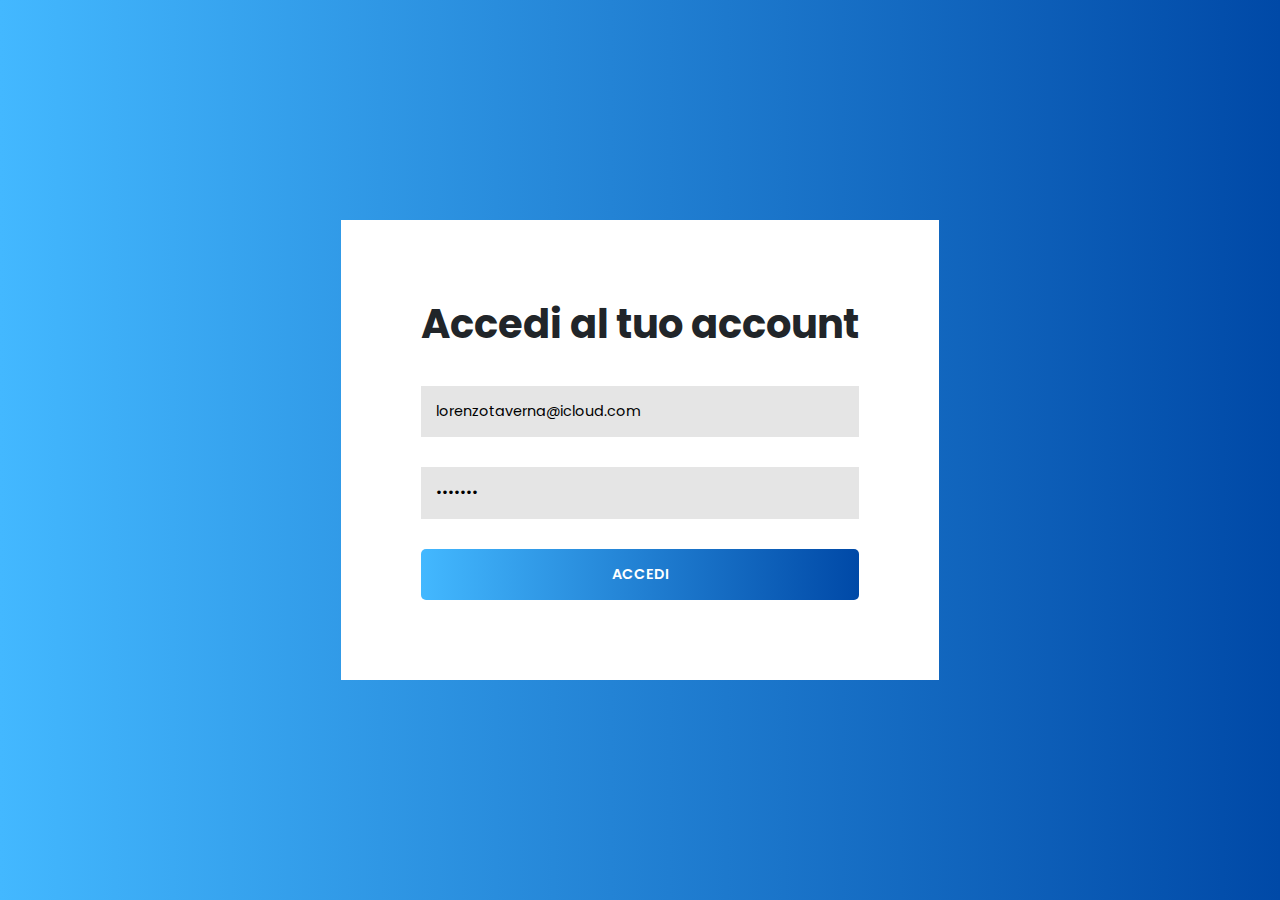
<file: index.html>
<!DOCTYPE html>
<html lang="it">
    <head>
        <meta charset="UTF-8">
        <meta name="viewport" content="width=device-width, initial-scale=1.0, maximum-scale=1.0, user-scalable=no">
        <title>Document</title>

        <link rel="stylesheet" href="css/style.css">
        <link rel="stylesheet" href="css/login-panel.css">

        <!-- Bootstrap -->
        <link href="https://cdn.jsdelivr.net/npm/bootstrap@5.3.3/dist/css/bootstrap.min.css" rel="stylesheet" integrity="sha384-QWTKZyjpPEjISv5WaRU9OFeRpok6YctnYmDr5pNlyT2bRjXh0JMhjY6hW+ALEwIH" crossorigin="anonymous">

        <!-- Fontawesome -->
        <link rel="stylesheet" href="https://cdnjs.cloudflare.com/ajax/libs/font-awesome/6.5.2/css/all.min.css" integrity="sha512-SnH5WK+bZxgPHs44uWIX+LLJAJ9/2PkPKZ5QiAj6Ta86w+fsb2TkcmfRyVX3pBnMFcV7oQPJkl9QevSCWr3W6A==" crossorigin="anonymous" referrerpolicy="no-referrer" />
    </head>

    <body>
        <div class="panel-container">
            <!-- Non specifico né action né method per gestirli tramite js -->
            <form>
                <h2>Accedi al tuo account</h2>

                <input type="text" name="email" placeholder="E-mail..." required value="lorenzotaverna@icloud.com">
                <input type="password" name="password" placeholder="Password..." required value="Bello1@">

                <input type="submit" value="ACCEDI">
            </form>
        </div>

        <script src="script.js"></script>
        <script src="validate-token.js"></script>
        
        <!-- Bootstrap -->
        <script src="https://cdn.jsdelivr.net/npm/bootstrap@5.3.3/dist/js/bootstrap.bundle.min.js" integrity="sha384-YvpcrYf0tY3lHB60NNkmXc5s9fDVZLESaAA55NDzOxhy9GkcIdslK1eN7N6jIeHz" crossorigin="anonymous"></script>
        
        <!-- Submit form -->
        <script>
            document.querySelector("form").addEventListener("submit", function(event) {
                event.preventDefault();
                
                var email = document.querySelector("input[name=email]").value;
                var password = document.querySelector("input[name=password]").value;

                postRequest("http://localhost:8080/api/user/login", {"email": email, "password": password})
                    .then(async response => await response.json())
                    .then(data => {
                        if ('token' in data) { //status 200: accesso effettuato
                            localStorage.setItem('data', JSON.stringify(data)); //mi salvo la response per verificare la validazione e la scadenza del token
                            window.location.href = "./dashboard.html";
                        } else {
                            alert("Combinazione email e password errata!");
                        }
                    })
                    .catch((error) => console.error('Errore:', error));
                });
        </script>
    </body>
</html>
</file>
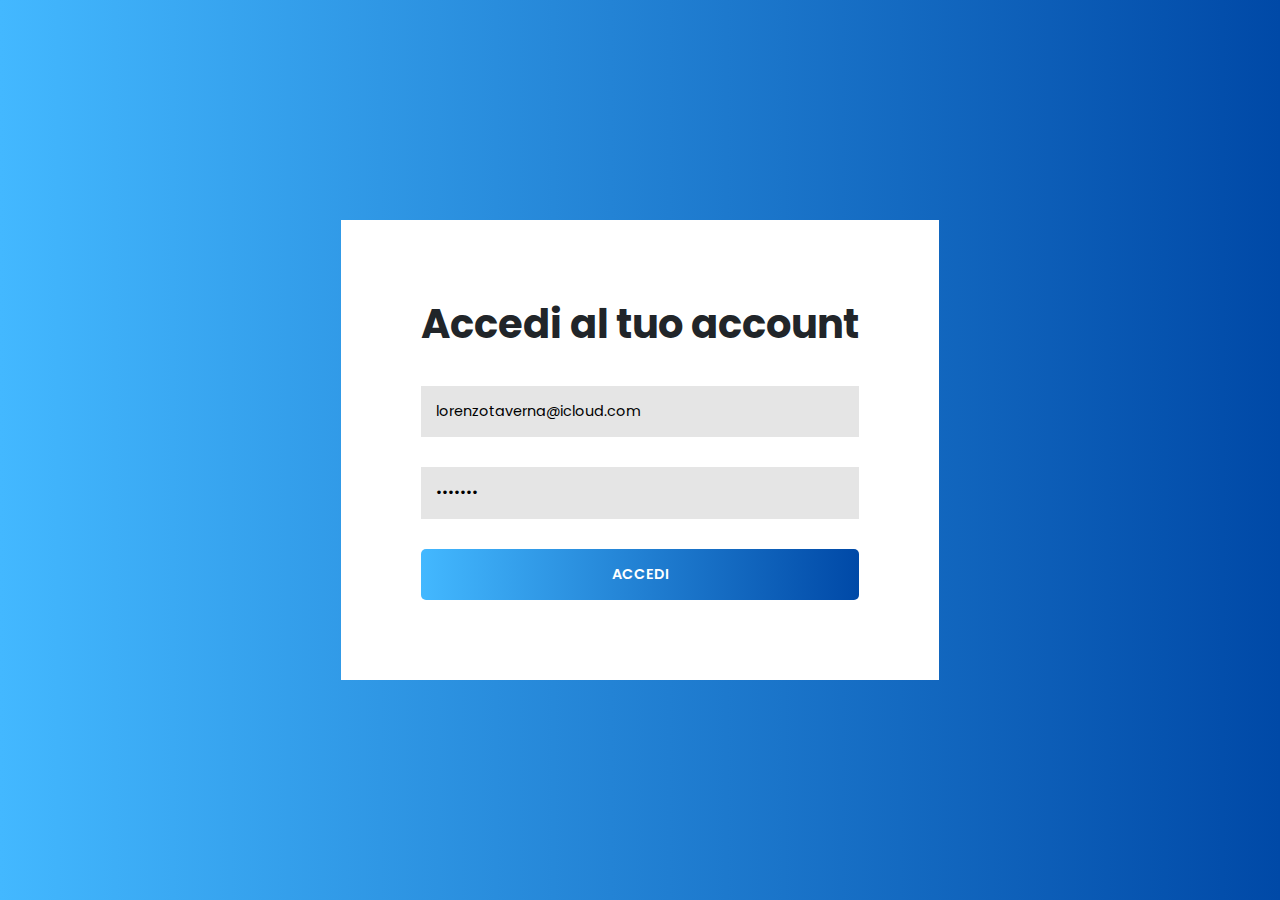
<file: dashboard.html>
<!DOCTYPE html>
<html lang="it">
    <head>
        <meta charset="UTF-8">
        <meta name="viewport" content="width=device-width, initial-scale=1.0, maximum-scale=1.0, user-scalable=no">
        <title>Document</title>
        
        <link rel="stylesheet" href="css/style.css">
        <link rel="stylesheet" href="css/dashboard.css">
        
        <!-- Bootstrap -->
        <link href="https://cdn.jsdelivr.net/npm/bootstrap@5.3.3/dist/css/bootstrap.min.css" rel="stylesheet" integrity="sha384-QWTKZyjpPEjISv5WaRU9OFeRpok6YctnYmDr5pNlyT2bRjXh0JMhjY6hW+ALEwIH" crossorigin="anonymous">

        <!-- Fontawesome -->
        <link rel="stylesheet" href="https://cdnjs.cloudflare.com/ajax/libs/font-awesome/6.5.2/css/all.min.css" integrity="sha512-SnH5WK+bZxgPHs44uWIX+LLJAJ9/2PkPKZ5QiAj6Ta86w+fsb2TkcmfRyVX3pBnMFcV7oQPJkl9QevSCWr3W6A==" crossorigin="anonymous" referrerpolicy="no-referrer" />
    </head>

    <body>
        <div class="dashboard-panel">
            <nav>
                <h3>Dashboard</h3>
                <ul>
                    <a href="" class="active">
                        <svg xmlns="http://www.w3.org/2000/svg" viewBox="0 0 576 512"><!--!Font Awesome Free 6.5.2 by @fontawesome - https://fontawesome.com License - https://fontawesome.com/license/free Copyright 2024 Fonticons, Inc.--><path d="M575.8 255.5c0 18-15 32.1-32 32.1h-32l.7 160.2c0 2.7-.2 5.4-.5 8.1V472c0 22.1-17.9 40-40 40H456c-1.1 0-2.2 0-3.3-.1c-1.4 .1-2.8 .1-4.2 .1H416 392c-22.1 0-40-17.9-40-40V448 384c0-17.7-14.3-32-32-32H256c-17.7 0-32 14.3-32 32v64 24c0 22.1-17.9 40-40 40H160 128.1c-1.5 0-3-.1-4.5-.2c-1.2 .1-2.4 .2-3.6 .2H104c-22.1 0-40-17.9-40-40V360c0-.9 0-1.9 .1-2.8V287.6H32c-18 0-32-14-32-32.1c0-9 3-17 10-24L266.4 8c7-7 15-8 22-8s15 2 21 7L564.8 231.5c8 7 12 15 11 24z"/></svg>
                        <li>Home</li>
                    </a>
                    <a href="./dashboard/utenti.html">
                        <svg xmlns="http://www.w3.org/2000/svg" viewBox="0 0 448 512"><!--!Font Awesome Free 6.5.2 by @fontawesome - https://fontawesome.com License - https://fontawesome.com/license/free Copyright 2024 Fonticons, Inc.--><path d="M224 256A128 128 0 1 0 224 0a128 128 0 1 0 0 256zm-45.7 48C79.8 304 0 383.8 0 482.3C0 498.7 13.3 512 29.7 512H418.3c16.4 0 29.7-13.3 29.7-29.7C448 383.8 368.2 304 269.7 304H178.3z"/></svg>
                        <li>Utenti</li>
                    </a>
                    <a href="./dashboard/corsi.html">
                        <svg xmlns="http://www.w3.org/2000/svg" viewBox="0 0 448 512"><!--!Font Awesome Free 6.5.2 by @fontawesome - https://fontawesome.com License - https://fontawesome.com/license/free Copyright 2024 Fonticons, Inc.--><path d="M225.9 32C103.3 32 0 130.5 0 252.1 0 256 .1 480 .1 480l225.8-.2c122.7 0 222.1-102.3 222.1-223.9C448 134.3 348.6 32 225.9 32zM224 384c-19.4 0-37.9-4.3-54.4-12.1L88.5 392l22.9-75c-9.8-18.1-15.4-38.9-15.4-61 0-70.7 57.3-128 128-128s128 57.3 128 128-57.3 128-128 128z"/></svg>
                        <li>Corsi</li>
                    </a>
                    <a href="./dashboard/categorie.html">
                        <svg xmlns="http://www.w3.org/2000/svg" viewBox="0 0 576 512"><!--!Font Awesome Free 6.5.2 by @fontawesome - https://fontawesome.com License - https://fontawesome.com/license/free Copyright 2024 Fonticons, Inc.--><path d="M264.5 5.2c14.9-6.9 32.1-6.9 47 0l218.6 101c8.5 3.9 13.9 12.4 13.9 21.8s-5.4 17.9-13.9 21.8l-218.6 101c-14.9 6.9-32.1 6.9-47 0L45.9 149.8C37.4 145.8 32 137.3 32 128s5.4-17.9 13.9-21.8L264.5 5.2zM476.9 209.6l53.2 24.6c8.5 3.9 13.9 12.4 13.9 21.8s-5.4 17.9-13.9 21.8l-218.6 101c-14.9 6.9-32.1 6.9-47 0L45.9 277.8C37.4 273.8 32 265.3 32 256s5.4-17.9 13.9-21.8l53.2-24.6 152 70.2c23.4 10.8 50.4 10.8 73.8 0l152-70.2zm-152 198.2l152-70.2 53.2 24.6c8.5 3.9 13.9 12.4 13.9 21.8s-5.4 17.9-13.9 21.8l-218.6 101c-14.9 6.9-32.1 6.9-47 0L45.9 405.8C37.4 401.8 32 393.3 32 384s5.4-17.9 13.9-21.8l53.2-24.6 152 70.2c23.4 10.8 50.4 10.8 73.8 0z"/></svg>
                        <li>Categorie</li>
                    </a>
                </ul>
            </nav>

            <div class="panel-body">
                <button class="exit-button">Esci</button>

                <div class="d-flex justify-content-between">
                    <div class="card-structure" id="utente-card">
                        <svg xmlns="http://www.w3.org/2000/svg" viewBox="0 0 448 512"><!--!Font Awesome Free 6.5.2 by @fontawesome - https://fontawesome.com License - https://fontawesome.com/license/free Copyright 2024 Fonticons, Inc.--><path d="M224 256A128 128 0 1 0 224 0a128 128 0 1 0 0 256zm-45.7 48C79.8 304 0 383.8 0 482.3C0 498.7 13.3 512 29.7 512H418.3c16.4 0 29.7-13.3 29.7-29.7C448 383.8 368.2 304 269.7 304H178.3z"/></svg>
                        
                    </div>
    
                    <div class="card-structure" id="corsi-card">
                        <svg xmlns="http://www.w3.org/2000/svg" viewBox="0 0 448 512"><!--!Font Awesome Free 6.5.2 by @fontawesome - https://fontawesome.com License - https://fontawesome.com/license/free Copyright 2024 Fonticons, Inc.--><path d="M225.9 32C103.3 32 0 130.5 0 252.1 0 256 .1 480 .1 480l225.8-.2c122.7 0 222.1-102.3 222.1-223.9C448 134.3 348.6 32 225.9 32zM224 384c-19.4 0-37.9-4.3-54.4-12.1L88.5 392l22.9-75c-9.8-18.1-15.4-38.9-15.4-61 0-70.7 57.3-128 128-128s128 57.3 128 128-57.3 128-128 128z"/></svg>
                        
                    </div>
    
                    <div class="card-structure" id="categorie-card">
                        <svg xmlns="http://www.w3.org/2000/svg" viewBox="0 0 576 512"><!--!Font Awesome Free 6.5.2 by @fontawesome - https://fontawesome.com License - https://fontawesome.com/license/free Copyright 2024 Fonticons, Inc.--><path d="M264.5 5.2c14.9-6.9 32.1-6.9 47 0l218.6 101c8.5 3.9 13.9 12.4 13.9 21.8s-5.4 17.9-13.9 21.8l-218.6 101c-14.9 6.9-32.1 6.9-47 0L45.9 149.8C37.4 145.8 32 137.3 32 128s5.4-17.9 13.9-21.8L264.5 5.2zM476.9 209.6l53.2 24.6c8.5 3.9 13.9 12.4 13.9 21.8s-5.4 17.9-13.9 21.8l-218.6 101c-14.9 6.9-32.1 6.9-47 0L45.9 277.8C37.4 273.8 32 265.3 32 256s5.4-17.9 13.9-21.8l53.2-24.6 152 70.2c23.4 10.8 50.4 10.8 73.8 0l152-70.2zm-152 198.2l152-70.2 53.2 24.6c8.5 3.9 13.9 12.4 13.9 21.8s-5.4 17.9-13.9 21.8l-218.6 101c-14.9 6.9-32.1 6.9-47 0L45.9 405.8C37.4 401.8 32 393.3 32 384s5.4-17.9 13.9-21.8l53.2-24.6 152 70.2c23.4 10.8 50.4 10.8 73.8 0z"/></svg>
                        
                    </div>
                </div>
            </div>
        </div>
        
        <script src="script.js"></script>
        <script src="validate-token.js"></script>
        <script src="methods.js"></script>
        
        <!-- Bootstrap -->
        <script src="https://cdn.jsdelivr.net/npm/bootstrap@5.3.3/dist/js/bootstrap.bundle.min.js" integrity="sha384-YvpcrYf0tY3lHB60NNkmXc5s9fDVZLESaAA55NDzOxhy9GkcIdslK1eN7N6jIeHz" crossorigin="anonymous"></script>

        <!-- Riempio le card -->
        <script>
            getUtenti()
                .then(async response => await response.json())
                .then(data => {
                    document.getElementById("utente-card").append(data.length + " Utenti");
                })
                .catch((error) => console.error('Errore:', error));

            getCorsi()
                .then(async response => await response.json())
                .then(data => {
                    document.getElementById("corsi-card").append(data.length + " Corsi");
                })
                .catch((error) => console.error('Errore:', error));

            getCategorie()
                .then(async response => await response.json())
                .then(data => {
                    document.getElementById("categorie-card").append(data.length + " Categorie");
                })
                .catch((error) => console.error('Errore:', error));
        </script>

        <!-- Esci -->
        <script>
            document.querySelector('.exit-button').addEventListener('click', function() {
                localStorage.removeItem('data');
                redirectToLogin();
            });
        </script>
    </body>
</html>
</file>
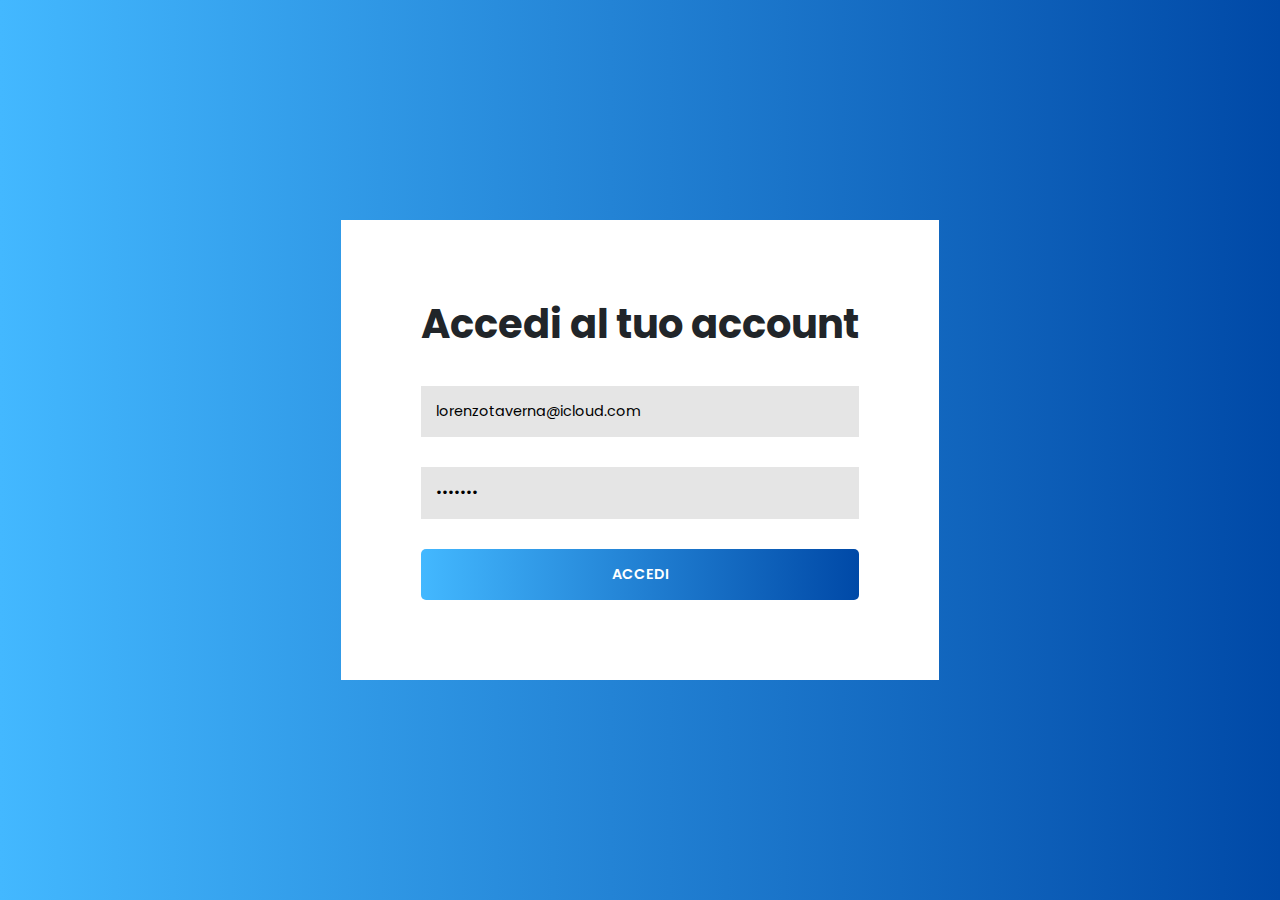
<file: dashboard/corsi.html>
<!DOCTYPE html>
<html lang="it">
    <head>
        <meta charset="UTF-8">
        <meta name="viewport" content="width=device-width, initial-scale=1.0, maximum-scale=1.0, user-scalable=no">
        <title>Document</title>
        
        <link rel="stylesheet" href="../css/style.css">
        <link rel="stylesheet" href="../css/dashboard.css">

        <link rel="stylesheet" href="css/utenti.css">
        
        <!-- Bootstrap -->
        <link href="https://cdn.jsdelivr.net/npm/bootstrap@5.3.3/dist/css/bootstrap.min.css" rel="stylesheet" integrity="sha384-QWTKZyjpPEjISv5WaRU9OFeRpok6YctnYmDr5pNlyT2bRjXh0JMhjY6hW+ALEwIH" crossorigin="anonymous">
        
        <!-- Fontawesome -->
        <link rel="stylesheet" href="https://cdnjs.cloudflare.com/ajax/libs/font-awesome/6.5.2/css/all.min.css" integrity="sha512-SnH5WK+bZxgPHs44uWIX+LLJAJ9/2PkPKZ5QiAj6Ta86w+fsb2TkcmfRyVX3pBnMFcV7oQPJkl9QevSCWr3W6A==" crossorigin="anonymous" referrerpolicy="no-referrer" />
    </head>

    <body>
        <div class="dashboard-panel">
            <nav>
                <h3>Dashboard</h3>
                <ul>
                    <a href="../dashboard.html">
                        <svg xmlns="http://www.w3.org/2000/svg" viewBox="0 0 576 512"><!--!Font Awesome Free 6.5.2 by @fontawesome - https://fontawesome.com License - https://fontawesome.com/license/free Copyright 2024 Fonticons, Inc.--><path d="M575.8 255.5c0 18-15 32.1-32 32.1h-32l.7 160.2c0 2.7-.2 5.4-.5 8.1V472c0 22.1-17.9 40-40 40H456c-1.1 0-2.2 0-3.3-.1c-1.4 .1-2.8 .1-4.2 .1H416 392c-22.1 0-40-17.9-40-40V448 384c0-17.7-14.3-32-32-32H256c-17.7 0-32 14.3-32 32v64 24c0 22.1-17.9 40-40 40H160 128.1c-1.5 0-3-.1-4.5-.2c-1.2 .1-2.4 .2-3.6 .2H104c-22.1 0-40-17.9-40-40V360c0-.9 0-1.9 .1-2.8V287.6H32c-18 0-32-14-32-32.1c0-9 3-17 10-24L266.4 8c7-7 15-8 22-8s15 2 21 7L564.8 231.5c8 7 12 15 11 24z"/></svg>
                        <li>Home</li>
                    </a>
                    <a href="/dashboard/utenti.html">
                        <svg xmlns="http://www.w3.org/2000/svg" viewBox="0 0 448 512"><!--!Font Awesome Free 6.5.2 by @fontawesome - https://fontawesome.com License - https://fontawesome.com/license/free Copyright 2024 Fonticons, Inc.--><path d="M224 256A128 128 0 1 0 224 0a128 128 0 1 0 0 256zm-45.7 48C79.8 304 0 383.8 0 482.3C0 498.7 13.3 512 29.7 512H418.3c16.4 0 29.7-13.3 29.7-29.7C448 383.8 368.2 304 269.7 304H178.3z"/></svg>
                        <li>Utenti</li>
                    </a>
                    <a href="/dashboard/corsi.html" class="active">
                        <svg xmlns="http://www.w3.org/2000/svg" viewBox="0 0 448 512"><!--!Font Awesome Free 6.5.2 by @fontawesome - https://fontawesome.com License - https://fontawesome.com/license/free Copyright 2024 Fonticons, Inc.--><path d="M225.9 32C103.3 32 0 130.5 0 252.1 0 256 .1 480 .1 480l225.8-.2c122.7 0 222.1-102.3 222.1-223.9C448 134.3 348.6 32 225.9 32zM224 384c-19.4 0-37.9-4.3-54.4-12.1L88.5 392l22.9-75c-9.8-18.1-15.4-38.9-15.4-61 0-70.7 57.3-128 128-128s128 57.3 128 128-57.3 128-128 128z"/></svg>
                        <li>Corsi</li>
                    </a>
                    <a href="/dashboard/categorie.html">
                        <svg xmlns="http://www.w3.org/2000/svg" viewBox="0 0 576 512"><!--!Font Awesome Free 6.5.2 by @fontawesome - https://fontawesome.com License - https://fontawesome.com/license/free Copyright 2024 Fonticons, Inc.--><path d="M264.5 5.2c14.9-6.9 32.1-6.9 47 0l218.6 101c8.5 3.9 13.9 12.4 13.9 21.8s-5.4 17.9-13.9 21.8l-218.6 101c-14.9 6.9-32.1 6.9-47 0L45.9 149.8C37.4 145.8 32 137.3 32 128s5.4-17.9 13.9-21.8L264.5 5.2zM476.9 209.6l53.2 24.6c8.5 3.9 13.9 12.4 13.9 21.8s-5.4 17.9-13.9 21.8l-218.6 101c-14.9 6.9-32.1 6.9-47 0L45.9 277.8C37.4 273.8 32 265.3 32 256s5.4-17.9 13.9-21.8l53.2-24.6 152 70.2c23.4 10.8 50.4 10.8 73.8 0l152-70.2zm-152 198.2l152-70.2 53.2 24.6c8.5 3.9 13.9 12.4 13.9 21.8s-5.4 17.9-13.9 21.8l-218.6 101c-14.9 6.9-32.1 6.9-47 0L45.9 405.8C37.4 401.8 32 393.3 32 384s5.4-17.9 13.9-21.8l53.2-24.6 152 70.2c23.4 10.8 50.4 10.8 73.8 0z"/></svg>
                        <li>Categorie</li>
                    </a>
                </ul>
            </nav>
            
            <div class="panel-body">
                <table class="table table-striped table-hover">
                    <thead>
                        <tr>
                            <th scope="col">#</th>
                            <th scope="col">Nome</th>
                            <th scope="col">Descrizione</th>
                            <th scope="col">Durata</th>
                            <th scope="col">Azioni</th>
                        </tr>
                    </thead>
                    <tbody>
                        
                    </tbody>
                    
                </table>

                <a href="./aggiungi/utenti.html"><button class="aggiungi-utente">Aggiungi corso</button></a>
            </div>
        </div>
        
        <script src="../script.js"></script>
        <script src="../validate-token.js"></script>
        <script src="../methods.js"></script>
        
        <!-- Bootstrap -->
        <script src="https://cdn.jsdelivr.net/npm/bootstrap@5.3.3/dist/js/bootstrap.bundle.min.js" integrity="sha384-YvpcrYf0tY3lHB60NNkmXc5s9fDVZLESaAA55NDzOxhy9GkcIdslK1eN7N6jIeHz" crossorigin="anonymous"></script>

        <!-- Riempio la tabella -->
        <script>
            var table = document.querySelector("tbody");
            getCorsi()
                .then(async response => await response.json())
                .then(data => {
                    data.forEach(corso => {
                        var newTableRow = document.createElement("tr");

                        newTableRow.innerHTML = `<td>${corso.id}</td><td>${corso.nome}</td><td>${corso.cognome}</td><td>${corso.email}</td><td><svg id="${corso.id}" class="elimina" xmlns="http://www.w3.org/2000/svg" viewBox="0 0 448 512"><!--!Font Awesome Free 6.5.2 by @fontawesome - https://fontawesome.com License - https://fontawesome.com/license/free Copyright 2024 Fonticons, Inc.--><path d="M135.2 17.7C140.6 6.8 151.7 0 163.8 0H284.2c12.1 0 23.2 6.8 28.6 17.7L320 32h96c17.7 0 32 14.3 32 32s-14.3 32-32 32H32C14.3 96 0 81.7 0 64S14.3 32 32 32h96l7.2-14.3zM32 128H416V448c0 35.3-28.7 64-64 64H96c-35.3 0-64-28.7-64-64V128zm96 64c-8.8 0-16 7.2-16 16V432c0 8.8 7.2 16 16 16s16-7.2 16-16V208c0-8.8-7.2-16-16-16zm96 0c-8.8 0-16 7.2-16 16V432c0 8.8 7.2 16 16 16s16-7.2 16-16V208c0-8.8-7.2-16-16-16zm96 0c-8.8 0-16 7.2-16 16V432c0 8.8 7.2 16 16 16s16-7.2 16-16V208c0-8.8-7.2-16-16-16z"/></svg><a href='/dashboard/modifica/utenti.html?id=${corso.id}'><svg class="modifica" xmlns="http://www.w3.org/2000/svg" viewBox="0 0 512 512"><!--!Font Awesome Free 6.5.2 by @fontawesome - https://fontawesome.com License - https://fontawesome.com/license/free Copyright 2024 Fonticons, Inc.--><path d="M471.6 21.7c-21.9-21.9-57.3-21.9-79.2 0L362.3 51.7l97.9 97.9 30.1-30.1c21.9-21.9 21.9-57.3 0-79.2L471.6 21.7zm-299.2 220c-6.1 6.1-10.8 13.6-13.5 21.9l-29.6 88.8c-2.9 8.6-.6 18.1 5.8 24.6s15.9 8.7 24.6 5.8l88.8-29.6c8.2-2.7 15.7-7.4 21.9-13.5L437.7 172.3 339.7 74.3 172.4 241.7zM96 64C43 64 0 107 0 160V416c0 53 43 96 96 96H352c53 0 96-43 96-96V320c0-17.7-14.3-32-32-32s-32 14.3-32 32v96c0 17.7-14.3 32-32 32H96c-17.7 0-32-14.3-32-32V160c0-17.7 14.3-32 32-32h96c17.7 0 32-14.3 32-32s-14.3-32-32-32H96z"/></svg></a></td>`;

                        table.appendChild(newTableRow);
                    });
                })
                .catch((error) => console.error('Errore:', error));
        </script>

        <!-- Elimino il corso -->
        <script>
            document.addEventListener('DOMContentLoaded', function() {
                document.querySelector('.panel-body').addEventListener('click', function(event) {
                    if (event.target.closest('.elimina')) {
                        if (confirm("Sei sicuro di voler eliminare questo corso?")) {
                            var idCorso = event.target.closest('.elimina').id;
    
                            eliminaCorso(idCorso);
                        }
                    }
                });
            });
        </script>
    </body>
</html>
</file>
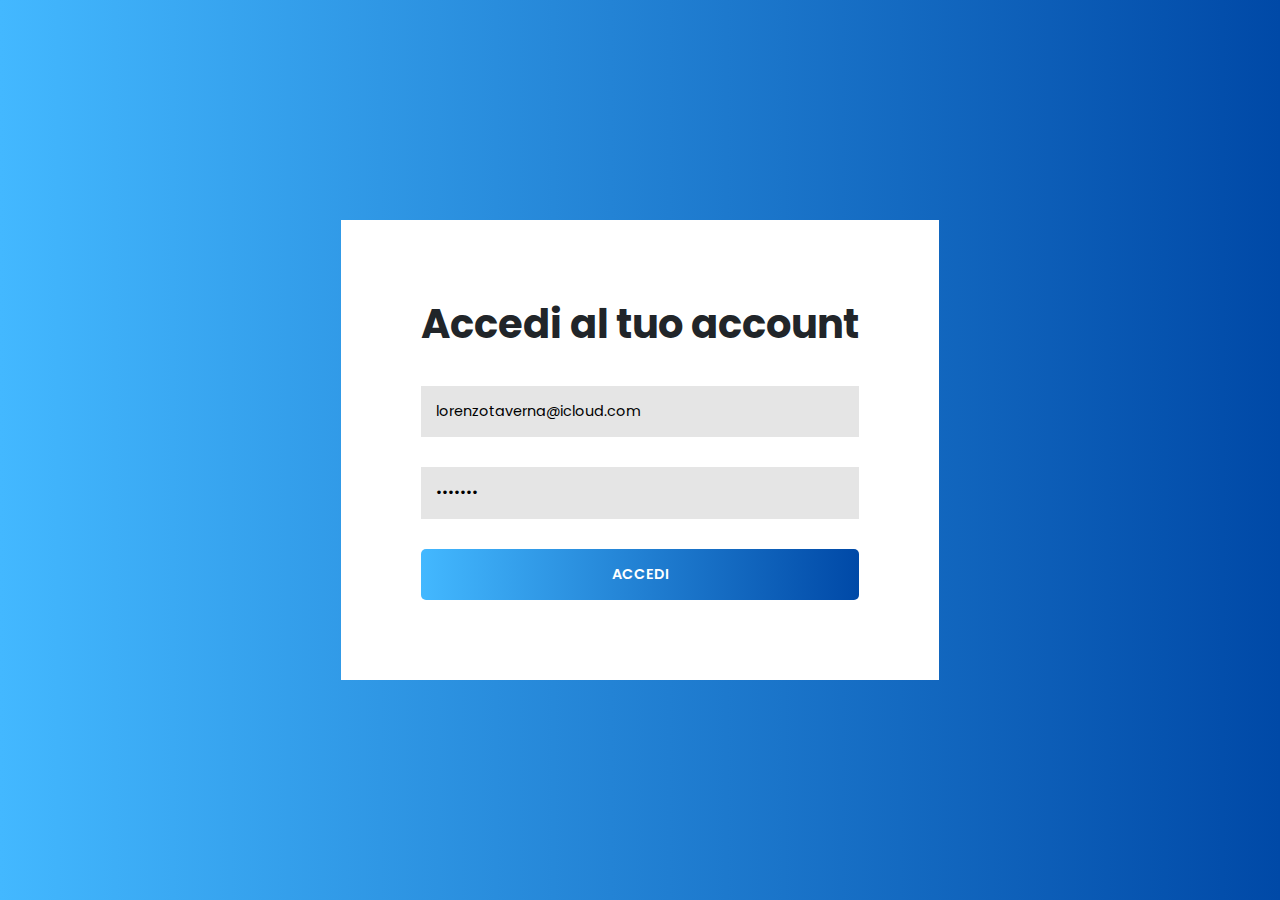
<file: dashboard/utenti.html>
<!DOCTYPE html>
<html lang="it">
    <head>
        <meta charset="UTF-8">
        <meta name="viewport" content="width=device-width, initial-scale=1.0, maximum-scale=1.0, user-scalable=no">
        <title>Document</title>
        
        <link rel="stylesheet" href="../css/style.css">
        <link rel="stylesheet" href="../css/dashboard.css">

        <link rel="stylesheet" href="css/utenti.css">
        
        <!-- Bootstrap -->
        <link href="https://cdn.jsdelivr.net/npm/bootstrap@5.3.3/dist/css/bootstrap.min.css" rel="stylesheet" integrity="sha384-QWTKZyjpPEjISv5WaRU9OFeRpok6YctnYmDr5pNlyT2bRjXh0JMhjY6hW+ALEwIH" crossorigin="anonymous">
        
        <!-- Fontawesome -->
        <link rel="stylesheet" href="https://cdnjs.cloudflare.com/ajax/libs/font-awesome/6.5.2/css/all.min.css" integrity="sha512-SnH5WK+bZxgPHs44uWIX+LLJAJ9/2PkPKZ5QiAj6Ta86w+fsb2TkcmfRyVX3pBnMFcV7oQPJkl9QevSCWr3W6A==" crossorigin="anonymous" referrerpolicy="no-referrer" />
    </head>

    <body>
        <div class="dashboard-panel">
            <nav>
                <h3>Dashboard</h3>
                <ul>
                    <a href="../dashboard.html">
                        <svg xmlns="http://www.w3.org/2000/svg" viewBox="0 0 576 512"><!--!Font Awesome Free 6.5.2 by @fontawesome - https://fontawesome.com License - https://fontawesome.com/license/free Copyright 2024 Fonticons, Inc.--><path d="M575.8 255.5c0 18-15 32.1-32 32.1h-32l.7 160.2c0 2.7-.2 5.4-.5 8.1V472c0 22.1-17.9 40-40 40H456c-1.1 0-2.2 0-3.3-.1c-1.4 .1-2.8 .1-4.2 .1H416 392c-22.1 0-40-17.9-40-40V448 384c0-17.7-14.3-32-32-32H256c-17.7 0-32 14.3-32 32v64 24c0 22.1-17.9 40-40 40H160 128.1c-1.5 0-3-.1-4.5-.2c-1.2 .1-2.4 .2-3.6 .2H104c-22.1 0-40-17.9-40-40V360c0-.9 0-1.9 .1-2.8V287.6H32c-18 0-32-14-32-32.1c0-9 3-17 10-24L266.4 8c7-7 15-8 22-8s15 2 21 7L564.8 231.5c8 7 12 15 11 24z"/></svg>
                        <li>Home</li>
                    </a>
                    <a href="" class="active">
                        <svg xmlns="http://www.w3.org/2000/svg" viewBox="0 0 448 512"><!--!Font Awesome Free 6.5.2 by @fontawesome - https://fontawesome.com License - https://fontawesome.com/license/free Copyright 2024 Fonticons, Inc.--><path d="M224 256A128 128 0 1 0 224 0a128 128 0 1 0 0 256zm-45.7 48C79.8 304 0 383.8 0 482.3C0 498.7 13.3 512 29.7 512H418.3c16.4 0 29.7-13.3 29.7-29.7C448 383.8 368.2 304 269.7 304H178.3z"/></svg>
                        <li>Utenti</li>
                    </a>
                    <a href="/dashboard/corsi.html">
                        <svg xmlns="http://www.w3.org/2000/svg" viewBox="0 0 448 512"><!--!Font Awesome Free 6.5.2 by @fontawesome - https://fontawesome.com License - https://fontawesome.com/license/free Copyright 2024 Fonticons, Inc.--><path d="M225.9 32C103.3 32 0 130.5 0 252.1 0 256 .1 480 .1 480l225.8-.2c122.7 0 222.1-102.3 222.1-223.9C448 134.3 348.6 32 225.9 32zM224 384c-19.4 0-37.9-4.3-54.4-12.1L88.5 392l22.9-75c-9.8-18.1-15.4-38.9-15.4-61 0-70.7 57.3-128 128-128s128 57.3 128 128-57.3 128-128 128z"/></svg>
                        <li>Corsi</li>
                    </a>
                    <a href="/dashboard/categorie.html">
                        <svg xmlns="http://www.w3.org/2000/svg" viewBox="0 0 576 512"><!--!Font Awesome Free 6.5.2 by @fontawesome - https://fontawesome.com License - https://fontawesome.com/license/free Copyright 2024 Fonticons, Inc.--><path d="M264.5 5.2c14.9-6.9 32.1-6.9 47 0l218.6 101c8.5 3.9 13.9 12.4 13.9 21.8s-5.4 17.9-13.9 21.8l-218.6 101c-14.9 6.9-32.1 6.9-47 0L45.9 149.8C37.4 145.8 32 137.3 32 128s5.4-17.9 13.9-21.8L264.5 5.2zM476.9 209.6l53.2 24.6c8.5 3.9 13.9 12.4 13.9 21.8s-5.4 17.9-13.9 21.8l-218.6 101c-14.9 6.9-32.1 6.9-47 0L45.9 277.8C37.4 273.8 32 265.3 32 256s5.4-17.9 13.9-21.8l53.2-24.6 152 70.2c23.4 10.8 50.4 10.8 73.8 0l152-70.2zm-152 198.2l152-70.2 53.2 24.6c8.5 3.9 13.9 12.4 13.9 21.8s-5.4 17.9-13.9 21.8l-218.6 101c-14.9 6.9-32.1 6.9-47 0L45.9 405.8C37.4 401.8 32 393.3 32 384s5.4-17.9 13.9-21.8l53.2-24.6 152 70.2c23.4 10.8 50.4 10.8 73.8 0z"/></svg>
                        <li>Categorie</li>
                    </a>
                </ul>
            </nav>
            
            <div class="panel-body">
                <table class="table table-striped table-hover">
                    <thead>
                        <tr>
                            <th scope="col">#</th>
                            <th scope="col">Nome</th>
                            <th scope="col">Cognome</th>
                            <th scope="col">Email</th>
                            <th scope="col">Azioni</th>
                        </tr>
                    </thead>
                    <tbody>
                        
                    </tbody>
                    
                </table>

                <a href="./aggiungi/utenti.html"><button class="aggiungi-utente">Aggiungi utente</button></a>
            </div>
        </div>
        
        <script src="../script.js"></script>
        <script src="../validate-token.js"></script>
        <script src="../methods.js"></script>
        
        <!-- Bootstrap -->
        <script src="https://cdn.jsdelivr.net/npm/bootstrap@5.3.3/dist/js/bootstrap.bundle.min.js" integrity="sha384-YvpcrYf0tY3lHB60NNkmXc5s9fDVZLESaAA55NDzOxhy9GkcIdslK1eN7N6jIeHz" crossorigin="anonymous"></script>

        <!-- Riempio la tabella -->
        <script>
            var table = document.querySelector("tbody");
            getUtenti()
                .then(async response => await response.json())
                .then(data => {
                    data.forEach(utente => {
                        var newTableRow = document.createElement("tr");

                        newTableRow.innerHTML = `<td>${utente.id}</td><td>${utente.nome}</td><td>${utente.cognome}</td><td>${utente.email}</td><td><svg id="${utente.id}" class="elimina" xmlns="http://www.w3.org/2000/svg" viewBox="0 0 448 512"><!--!Font Awesome Free 6.5.2 by @fontawesome - https://fontawesome.com License - https://fontawesome.com/license/free Copyright 2024 Fonticons, Inc.--><path d="M135.2 17.7C140.6 6.8 151.7 0 163.8 0H284.2c12.1 0 23.2 6.8 28.6 17.7L320 32h96c17.7 0 32 14.3 32 32s-14.3 32-32 32H32C14.3 96 0 81.7 0 64S14.3 32 32 32h96l7.2-14.3zM32 128H416V448c0 35.3-28.7 64-64 64H96c-35.3 0-64-28.7-64-64V128zm96 64c-8.8 0-16 7.2-16 16V432c0 8.8 7.2 16 16 16s16-7.2 16-16V208c0-8.8-7.2-16-16-16zm96 0c-8.8 0-16 7.2-16 16V432c0 8.8 7.2 16 16 16s16-7.2 16-16V208c0-8.8-7.2-16-16-16zm96 0c-8.8 0-16 7.2-16 16V432c0 8.8 7.2 16 16 16s16-7.2 16-16V208c0-8.8-7.2-16-16-16z"/></svg><a href='/dashboard/modifica/utenti.html?id=${utente.id}'><svg class="modifica" xmlns="http://www.w3.org/2000/svg" viewBox="0 0 512 512"><!--!Font Awesome Free 6.5.2 by @fontawesome - https://fontawesome.com License - https://fontawesome.com/license/free Copyright 2024 Fonticons, Inc.--><path d="M471.6 21.7c-21.9-21.9-57.3-21.9-79.2 0L362.3 51.7l97.9 97.9 30.1-30.1c21.9-21.9 21.9-57.3 0-79.2L471.6 21.7zm-299.2 220c-6.1 6.1-10.8 13.6-13.5 21.9l-29.6 88.8c-2.9 8.6-.6 18.1 5.8 24.6s15.9 8.7 24.6 5.8l88.8-29.6c8.2-2.7 15.7-7.4 21.9-13.5L437.7 172.3 339.7 74.3 172.4 241.7zM96 64C43 64 0 107 0 160V416c0 53 43 96 96 96H352c53 0 96-43 96-96V320c0-17.7-14.3-32-32-32s-32 14.3-32 32v96c0 17.7-14.3 32-32 32H96c-17.7 0-32-14.3-32-32V160c0-17.7 14.3-32 32-32h96c17.7 0 32-14.3 32-32s-14.3-32-32-32H96z"/></svg></a></td>`;

                        table.appendChild(newTableRow);
                    });
                })
                .catch((error) => console.error('Errore:', error));
        </script>

        <!-- Elimino l'utente -->
        <script>
            document.addEventListener('DOMContentLoaded', function() {
                document.querySelector('.panel-body').addEventListener('click', function(event) {
                    if (event.target.closest('.elimina')) {
                        if (confirm("Sei sicuro di voler eliminare questo utente?")) {
                            var idUtente = event.target.closest('.elimina').id;
    
                            eliminaUtente(idUtente);
                        }
                    }
                });
            });
        </script>
    </body>
</html>
</file>
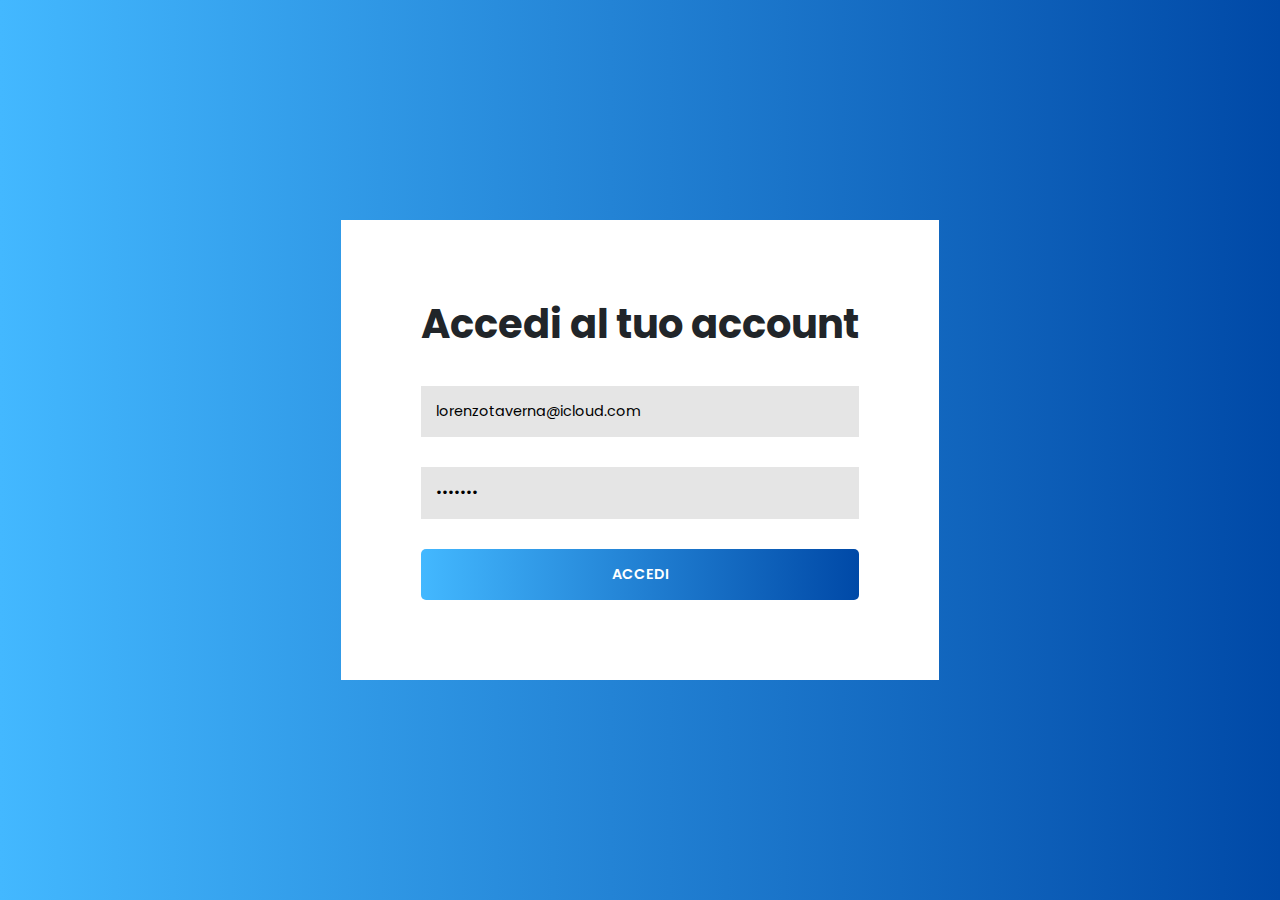
<file: dashboard/aggiungi/utenti.html>
<!DOCTYPE html>
<html lang="it">
    <head>
        <meta charset="UTF-8">
        <meta name="viewport" content="width=device-width, initial-scale=1.0, maximum-scale=1.0, user-scalable=no">
        <title>Document</title>
        
        <link rel="stylesheet" href="../../css/style.css">
        <link rel="stylesheet" href="../../css/dashboard.css">

        <link rel="stylesheet" href="../css/utenti.css">
        
        <!-- Bootstrap -->
        <link href="https://cdn.jsdelivr.net/npm/bootstrap@5.3.3/dist/css/bootstrap.min.css" rel="stylesheet" integrity="sha384-QWTKZyjpPEjISv5WaRU9OFeRpok6YctnYmDr5pNlyT2bRjXh0JMhjY6hW+ALEwIH" crossorigin="anonymous">
        
        <!-- Fontawesome -->
        <link rel="stylesheet" href="https://cdnjs.cloudflare.com/ajax/libs/font-awesome/6.5.2/css/all.min.css" integrity="sha512-SnH5WK+bZxgPHs44uWIX+LLJAJ9/2PkPKZ5QiAj6Ta86w+fsb2TkcmfRyVX3pBnMFcV7oQPJkl9QevSCWr3W6A==" crossorigin="anonymous" referrerpolicy="no-referrer" />
    </head>

    <body>
        <div class="dashboard-panel">
            <nav>
                <h3>Dashboard</h3>
                <ul>
                    <a href="../../dashboard.html">
                        <svg xmlns="http://www.w3.org/2000/svg" viewBox="0 0 576 512"><!--!Font Awesome Free 6.5.2 by @fontawesome - https://fontawesome.com License - https://fontawesome.com/license/free Copyright 2024 Fonticons, Inc.--><path d="M575.8 255.5c0 18-15 32.1-32 32.1h-32l.7 160.2c0 2.7-.2 5.4-.5 8.1V472c0 22.1-17.9 40-40 40H456c-1.1 0-2.2 0-3.3-.1c-1.4 .1-2.8 .1-4.2 .1H416 392c-22.1 0-40-17.9-40-40V448 384c0-17.7-14.3-32-32-32H256c-17.7 0-32 14.3-32 32v64 24c0 22.1-17.9 40-40 40H160 128.1c-1.5 0-3-.1-4.5-.2c-1.2 .1-2.4 .2-3.6 .2H104c-22.1 0-40-17.9-40-40V360c0-.9 0-1.9 .1-2.8V287.6H32c-18 0-32-14-32-32.1c0-9 3-17 10-24L266.4 8c7-7 15-8 22-8s15 2 21 7L564.8 231.5c8 7 12 15 11 24z"/></svg>
                        <li>Home</li>
                    </a>
                    <a href="" class="active">
                        <svg xmlns="http://www.w3.org/2000/svg" viewBox="0 0 448 512"><!--!Font Awesome Free 6.5.2 by @fontawesome - https://fontawesome.com License - https://fontawesome.com/license/free Copyright 2024 Fonticons, Inc.--><path d="M224 256A128 128 0 1 0 224 0a128 128 0 1 0 0 256zm-45.7 48C79.8 304 0 383.8 0 482.3C0 498.7 13.3 512 29.7 512H418.3c16.4 0 29.7-13.3 29.7-29.7C448 383.8 368.2 304 269.7 304H178.3z"/></svg>
                        <li>Utenti</li>
                    </a>
                    <a href="./dashboard/corsi.html">
                        <svg xmlns="http://www.w3.org/2000/svg" viewBox="0 0 448 512"><!--!Font Awesome Free 6.5.2 by @fontawesome - https://fontawesome.com License - https://fontawesome.com/license/free Copyright 2024 Fonticons, Inc.--><path d="M225.9 32C103.3 32 0 130.5 0 252.1 0 256 .1 480 .1 480l225.8-.2c122.7 0 222.1-102.3 222.1-223.9C448 134.3 348.6 32 225.9 32zM224 384c-19.4 0-37.9-4.3-54.4-12.1L88.5 392l22.9-75c-9.8-18.1-15.4-38.9-15.4-61 0-70.7 57.3-128 128-128s128 57.3 128 128-57.3 128-128 128z"/></svg>
                        <li>Corsi</li>
                    </a>
                    <a href="./dashboard/categorie.html">
                        <svg xmlns="http://www.w3.org/2000/svg" viewBox="0 0 576 512"><!--!Font Awesome Free 6.5.2 by @fontawesome - https://fontawesome.com License - https://fontawesome.com/license/free Copyright 2024 Fonticons, Inc.--><path d="M264.5 5.2c14.9-6.9 32.1-6.9 47 0l218.6 101c8.5 3.9 13.9 12.4 13.9 21.8s-5.4 17.9-13.9 21.8l-218.6 101c-14.9 6.9-32.1 6.9-47 0L45.9 149.8C37.4 145.8 32 137.3 32 128s5.4-17.9 13.9-21.8L264.5 5.2zM476.9 209.6l53.2 24.6c8.5 3.9 13.9 12.4 13.9 21.8s-5.4 17.9-13.9 21.8l-218.6 101c-14.9 6.9-32.1 6.9-47 0L45.9 277.8C37.4 273.8 32 265.3 32 256s5.4-17.9 13.9-21.8l53.2-24.6 152 70.2c23.4 10.8 50.4 10.8 73.8 0l152-70.2zm-152 198.2l152-70.2 53.2 24.6c8.5 3.9 13.9 12.4 13.9 21.8s-5.4 17.9-13.9 21.8l-218.6 101c-14.9 6.9-32.1 6.9-47 0L45.9 405.8C37.4 401.8 32 393.3 32 384s5.4-17.9 13.9-21.8l53.2-24.6 152 70.2c23.4 10.8 50.4 10.8 73.8 0z"/></svg>
                        <li>Categorie</li>
                    </a>
                </ul>
            </nav>
            
            <div class="panel-body">
                <div class="d-flex align-items-center back-div" onclick="window.history.back()">
                    <svg xmlns="http://www.w3.org/2000/svg" viewBox="0 0 448 512"><!--!Font Awesome Free 6.5.2 by @fontawesome - https://fontawesome.com License - https://fontawesome.com/license/free Copyright 2024 Fonticons, Inc.--><path d="M9.4 233.4c-12.5 12.5-12.5 32.8 0 45.3l160 160c12.5 12.5 32.8 12.5 45.3 0s12.5-32.8 0-45.3L109.2 288 416 288c17.7 0 32-14.3 32-32s-14.3-32-32-32l-306.7 0L214.6 118.6c12.5-12.5 12.5-32.8 0-45.3s-32.8-12.5-45.3 0l-160 160z"/></svg>
                    Indietro
                </div>
                
                <form>
                    <input type="text" name="nome" placeholder="Nome" required>
                    <input type="text" name="cognome" placeholder="Cognome" required>
                    <input type="email" name="email" placeholder="Email" required>
                    <input type="password" name="password" placeholder="Password" required>

                    <input type="submit" value="Aggiungi utente">
                </form>
            </div>
        </div>
        
        <script src="../../script.js"></script>
        <script src="../../validate-token.js"></script>
        <script src="../../methods.js"></script>
        
        <!-- Bootstrap -->
        <script src="https://cdn.jsdelivr.net/npm/bootstrap@5.3.3/dist/js/bootstrap.bundle.min.js" integrity="sha384-YvpcrYf0tY3lHB60NNkmXc5s9fDVZLESaAA55NDzOxhy9GkcIdslK1eN7N6jIeHz" crossorigin="anonymous"></script>
        
        <!-- Submit form -->
        <script>
            document.querySelector("form").addEventListener("submit", function(event) {
                event.preventDefault();
                
                var nome = document.querySelector("input[name=nome]").value;
                var cognome = document.querySelector("input[name=cognome]").value;
                var email = document.querySelector("input[name=email]").value;
                var password = document.querySelector("input[name=password]").value;

                postRequest("http://localhost:8080/api/user/add", {"nome": nome, "cognome": cognome, "email": email, "password": password})
                    .then(async response => await response)
                    .then(data => {
                        window.location.href = "/dashboard/utenti.html"
                    })
                    .catch((error) => console.error('Errore:', error));
                });
        </script>
    </body>
</html>
</file>
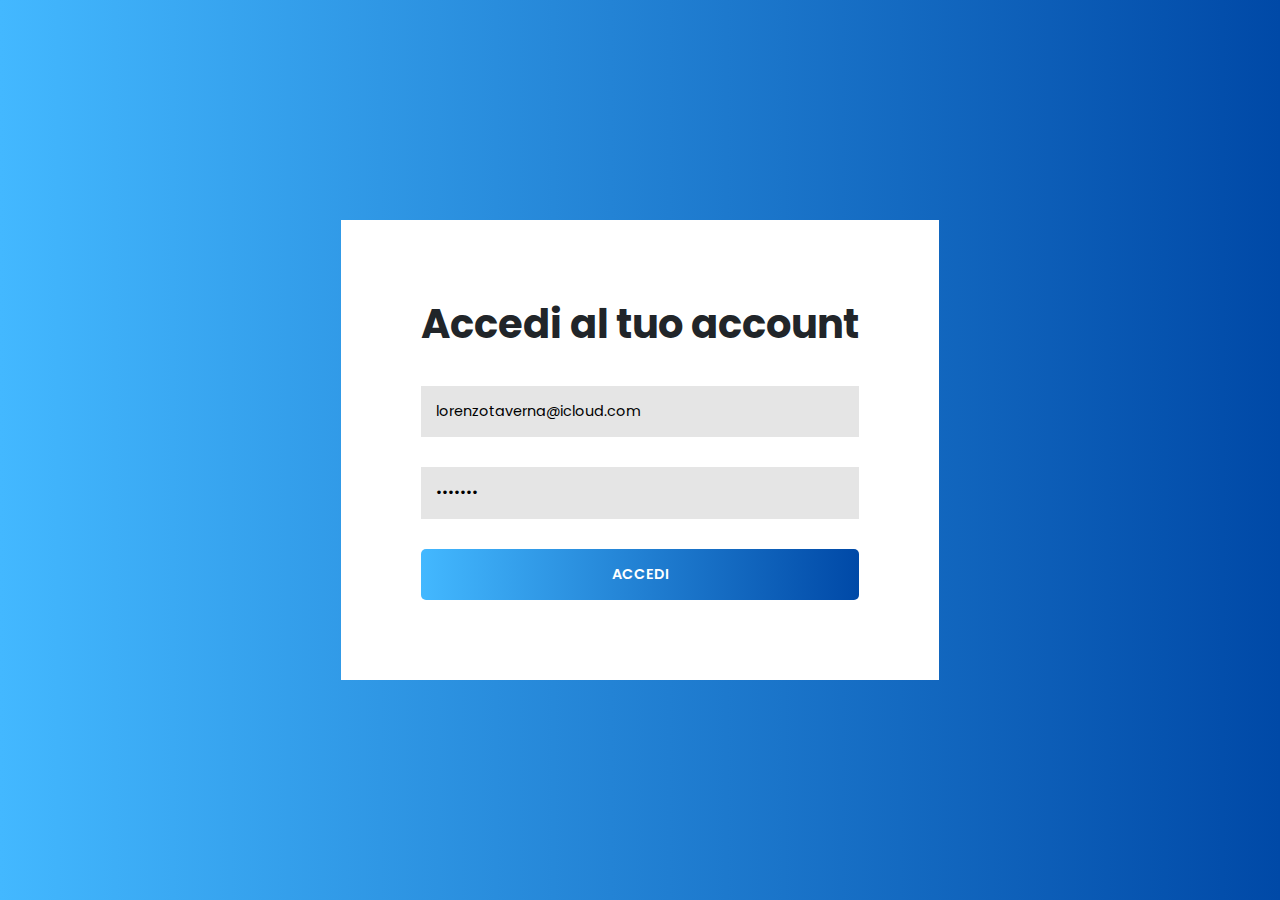
<file: dashboard/modifica/utenti.html>
<!DOCTYPE html>
<html lang="it">
    <head>
        <meta charset="UTF-8">
        <meta name="viewport" content="width=device-width, initial-scale=1.0, maximum-scale=1.0, user-scalable=no">
        <title>Document</title>
        
        <link rel="stylesheet" href="../../css/style.css">
        <link rel="stylesheet" href="../../css/dashboard.css">

        <link rel="stylesheet" href="../css/utenti.css">
        
        <!-- Bootstrap -->
        <link href="https://cdn.jsdelivr.net/npm/bootstrap@5.3.3/dist/css/bootstrap.min.css" rel="stylesheet" integrity="sha384-QWTKZyjpPEjISv5WaRU9OFeRpok6YctnYmDr5pNlyT2bRjXh0JMhjY6hW+ALEwIH" crossorigin="anonymous">
        
        <!-- Fontawesome -->
        <link rel="stylesheet" href="https://cdnjs.cloudflare.com/ajax/libs/font-awesome/6.5.2/css/all.min.css" integrity="sha512-SnH5WK+bZxgPHs44uWIX+LLJAJ9/2PkPKZ5QiAj6Ta86w+fsb2TkcmfRyVX3pBnMFcV7oQPJkl9QevSCWr3W6A==" crossorigin="anonymous" referrerpolicy="no-referrer" />
    </head>

    <body>
        <div class="dashboard-panel">
            <nav>
                <h3>Dashboard</h3>
                <ul>
                    <a href="../../dashboard.html">
                        <svg xmlns="http://www.w3.org/2000/svg" viewBox="0 0 576 512"><!--!Font Awesome Free 6.5.2 by @fontawesome - https://fontawesome.com License - https://fontawesome.com/license/free Copyright 2024 Fonticons, Inc.--><path d="M575.8 255.5c0 18-15 32.1-32 32.1h-32l.7 160.2c0 2.7-.2 5.4-.5 8.1V472c0 22.1-17.9 40-40 40H456c-1.1 0-2.2 0-3.3-.1c-1.4 .1-2.8 .1-4.2 .1H416 392c-22.1 0-40-17.9-40-40V448 384c0-17.7-14.3-32-32-32H256c-17.7 0-32 14.3-32 32v64 24c0 22.1-17.9 40-40 40H160 128.1c-1.5 0-3-.1-4.5-.2c-1.2 .1-2.4 .2-3.6 .2H104c-22.1 0-40-17.9-40-40V360c0-.9 0-1.9 .1-2.8V287.6H32c-18 0-32-14-32-32.1c0-9 3-17 10-24L266.4 8c7-7 15-8 22-8s15 2 21 7L564.8 231.5c8 7 12 15 11 24z"/></svg>
                        <li>Home</li>
                    </a>
                    <a href="" class="active">
                        <svg xmlns="http://www.w3.org/2000/svg" viewBox="0 0 448 512"><!--!Font Awesome Free 6.5.2 by @fontawesome - https://fontawesome.com License - https://fontawesome.com/license/free Copyright 2024 Fonticons, Inc.--><path d="M224 256A128 128 0 1 0 224 0a128 128 0 1 0 0 256zm-45.7 48C79.8 304 0 383.8 0 482.3C0 498.7 13.3 512 29.7 512H418.3c16.4 0 29.7-13.3 29.7-29.7C448 383.8 368.2 304 269.7 304H178.3z"/></svg>
                        <li>Utenti</li>
                    </a>
                    <a href="./dashboard/corsi.html">
                        <svg xmlns="http://www.w3.org/2000/svg" viewBox="0 0 448 512"><!--!Font Awesome Free 6.5.2 by @fontawesome - https://fontawesome.com License - https://fontawesome.com/license/free Copyright 2024 Fonticons, Inc.--><path d="M225.9 32C103.3 32 0 130.5 0 252.1 0 256 .1 480 .1 480l225.8-.2c122.7 0 222.1-102.3 222.1-223.9C448 134.3 348.6 32 225.9 32zM224 384c-19.4 0-37.9-4.3-54.4-12.1L88.5 392l22.9-75c-9.8-18.1-15.4-38.9-15.4-61 0-70.7 57.3-128 128-128s128 57.3 128 128-57.3 128-128 128z"/></svg>
                        <li>Corsi</li>
                    </a>
                    <a href="./dashboard/categorie.html">
                        <svg xmlns="http://www.w3.org/2000/svg" viewBox="0 0 576 512"><!--!Font Awesome Free 6.5.2 by @fontawesome - https://fontawesome.com License - https://fontawesome.com/license/free Copyright 2024 Fonticons, Inc.--><path d="M264.5 5.2c14.9-6.9 32.1-6.9 47 0l218.6 101c8.5 3.9 13.9 12.4 13.9 21.8s-5.4 17.9-13.9 21.8l-218.6 101c-14.9 6.9-32.1 6.9-47 0L45.9 149.8C37.4 145.8 32 137.3 32 128s5.4-17.9 13.9-21.8L264.5 5.2zM476.9 209.6l53.2 24.6c8.5 3.9 13.9 12.4 13.9 21.8s-5.4 17.9-13.9 21.8l-218.6 101c-14.9 6.9-32.1 6.9-47 0L45.9 277.8C37.4 273.8 32 265.3 32 256s5.4-17.9 13.9-21.8l53.2-24.6 152 70.2c23.4 10.8 50.4 10.8 73.8 0l152-70.2zm-152 198.2l152-70.2 53.2 24.6c8.5 3.9 13.9 12.4 13.9 21.8s-5.4 17.9-13.9 21.8l-218.6 101c-14.9 6.9-32.1 6.9-47 0L45.9 405.8C37.4 401.8 32 393.3 32 384s5.4-17.9 13.9-21.8l53.2-24.6 152 70.2c23.4 10.8 50.4 10.8 73.8 0z"/></svg>
                        <li>Categorie</li>
                    </a>
                </ul>
            </nav>
            
            <div class="panel-body">
                <div class="d-flex align-items-center back-div" onclick="window.history.back()">
                    <svg xmlns="http://www.w3.org/2000/svg" viewBox="0 0 448 512"><!--!Font Awesome Free 6.5.2 by @fontawesome - https://fontawesome.com License - https://fontawesome.com/license/free Copyright 2024 Fonticons, Inc.--><path d="M9.4 233.4c-12.5 12.5-12.5 32.8 0 45.3l160 160c12.5 12.5 32.8 12.5 45.3 0s12.5-32.8 0-45.3L109.2 288 416 288c17.7 0 32-14.3 32-32s-14.3-32-32-32l-306.7 0L214.6 118.6c12.5-12.5 12.5-32.8 0-45.3s-32.8-12.5-45.3 0l-160 160z"/></svg>
                    Indietro
                </div>

                <form>
                    <input type="text" name="nome" placeholder="Nome" required>
                    <input type="text" name="cognome" placeholder="Cognome" required>
                    <input type="email" name="email" placeholder="Email" required>

                    <input type="submit" value="Salva modifiche">
                </form>
            </div>
        </div>
        
        <script src="../../script.js"></script>
        <script src="../../validate-token.js"></script>
        <script src="../../methods.js"></script>
        
        <!-- Bootstrap -->
        <script src="https://cdn.jsdelivr.net/npm/bootstrap@5.3.3/dist/js/bootstrap.bundle.min.js" integrity="sha384-YvpcrYf0tY3lHB60NNkmXc5s9fDVZLESaAA55NDzOxhy9GkcIdslK1eN7N6jIeHz" crossorigin="anonymous"></script>
        
        <!-- Riempio il form -->
        <script>
            //prelevo l'id dell'utente
            const urlParams = new URLSearchParams(window.location.search);
            const idUtente = urlParams.get('id');

            getUtente(idUtente)
                .then(async response => await response.json())
                .then(data => {
                    Object.keys(data).forEach((key) => {
                        if (document.querySelector(`input[name=${key}]`)) { //controllos e l'elemento esiste
                            document.querySelector(`input[name=${key}]`).value = data[key];
                        }
                    })
                })
                .catch((error) => console.error('Errore:', error));
        </script>

        <!-- Salva modifiche -->
        <script>
            document.querySelector("form").addEventListener("submit", function(event) {
                event.preventDefault();
                
                var nome = document.querySelector("input[name=nome]").value;
                var cognome = document.querySelector("input[name=cognome]").value;
                var email = document.querySelector("input[name=email]").value;

                putRequest("http://localhost:8080/api/user/update", {"nome": nome, "cognome": cognome, "email": email})
                    .then(async response => await response)
                    .then(data => {
                        window.location.href = "/dashboard/utenti.html";
                    })
                    .catch((error) => console.error('Errore:', error));
                });
        </script>
    </body>
</html>
</file>
<file: css/style.css>
@import url('https://fonts.googleapis.com/css2?family=Poppins:ital,wght@0,100;0,200;0,300;0,400;0,500;0,600;0,700;0,800;0,900;1,100;1,200;1,300;1,400;1,500;1,600;1,700;1,800;1,900&display=swap');

* {
    margin: 0;
    padding: 0;
    font-family: 'Poppins', 'Arial', 'Sans-serif';
}

body {
    width: 100vw;
    height: 100vh;
    display: flex;
    align-items: center;
    justify-content: center;
    background: linear-gradient(90deg, rgba(67,184,255,1) 0%, rgba(0,73,167,1) 100%);
}

.back-div {
    gap: 10px;
    font-weight: 500;
    margin-bottom: 30px;
    cursor: pointer;
}
.back-div:hover {
    opacity: .8;
}
.back-div svg {
    width: 20px;
    height: 20px;
}
</file>
<file: css/login-panel.css>
form {
    display: flex;
    flex-direction: column;
    gap: 30px;
    background-color: #fff;
    padding: 80px;
    max-width: 85vw;
}

form h2 {
    font-size: 2.5em;
    font-weight: 700;
    text-align: center;
}

form input {
    padding: 15px;
    background-color: rgba(0, 0, 0, .1);
    border: none;
    font-size: .9em;
    outline: none;
}

form input[type=submit] {
    background: linear-gradient(90deg, rgba(67,184,255,1) 0%, rgba(0,73,167,1) 100%);
    color: #fff;
    font-weight: 600;
    border-radius: 5px;
}
form input[type=submit]:hover {
    opacity: .8;
}

@media only screen and (max-width: 712px) {
    form {
        padding: 50px;
    }
}
</file>
<file: css/dashboard.css>
.dashboard-panel {
    background-color: #eef2f5;
    width: 80vw;
    height: 80vh;
    border-radius: 30px;
    display: flex;
}

nav {
    background-color: #fff;
    width: 25%;
    border-top-left-radius: 30px;
    border-bottom-left-radius: 30px;
    height: 100%;
    padding: 50px;
}

nav h3 {
    font-weight: 600;
}

nav ul {
    list-style-type: none;
    padding: 0;
    position: relative;
    top: 30px;
}
nav ul a {
    color: inherit;
    text-decoration: none;
    display: flex;
    align-items: center;
    gap: 10px;
    padding-left: 20px;
}
nav ul a.active {
    color: #1c78cc;
    border-left: 3px solid #1c78cc;
}
nav ul li {
    padding: 10px 0;
    font-weight: 500;
}
nav ul a svg {
    width: 20px;
    height: 20px;
}
nav ul a.active svg {
    fill: #1c78cc;
}

/* --------------------------------------- */

.panel-body {
    width: 100%;
    padding: 50px;
}

.exit-button {
    color: #fff;
    border: 2px solid red;
    padding: 5px 15px;
    background-color: red;
    border-radius: 5px;
    display: block;
    margin-left: auto;
    box-shadow: 0px 0px 8px 2px rgba(0,0,0,0.3);
}
.exit-button:hover {
    opacity: .8;
}

/* --------------------------------------- */

.card-structure {
    display: flex;
    align-items: center;
    background-color: #fff;
    width: 100%;
    margin: 40px 20px;
    padding: 30px;
    gap: 15px;
    font-weight: 600;
    border-radius: 10px;
    transition: all .3s ease-in-out;
}
.card-structure:hover {
    margin: 35px 15px;
}

.card-structure svg {
    width: 30px;
    height: 30px;
}
</file>
<file: dashboard/css/utenti.css>
table thead th {
    background-color: #1c78cc !important;
    color: #fff !important;
}

table svg {
    width: 20px;
    height: 20px;
    margin: 0 5px;
}
table svg:hover {
    cursor: pointer;
    opacity: .6;
}
svg.elimina {
    fill: red;
}
svg.modifica {
    fill: orange;
}

.aggiungi-utente {
    background-color: #1c78cc;
    border: none;
    color: #fff;
    padding: 10px;
    font-size: .9em;
}
.aggiungi-utente:hover {
    opacity: .8;
}

/* -------------------------------- */

form input {
    border: none;
    outline: none;
    background-color: #fff;
    padding: 10px;
    margin: 10px;
    width: 100%;
}

form input[type=submit] {
    background-color: #1c78cc;
    color: #fff;
    font-weight: 600;
}
form input[type=submit]:hover {
    opacity: .8;
}
</file>
